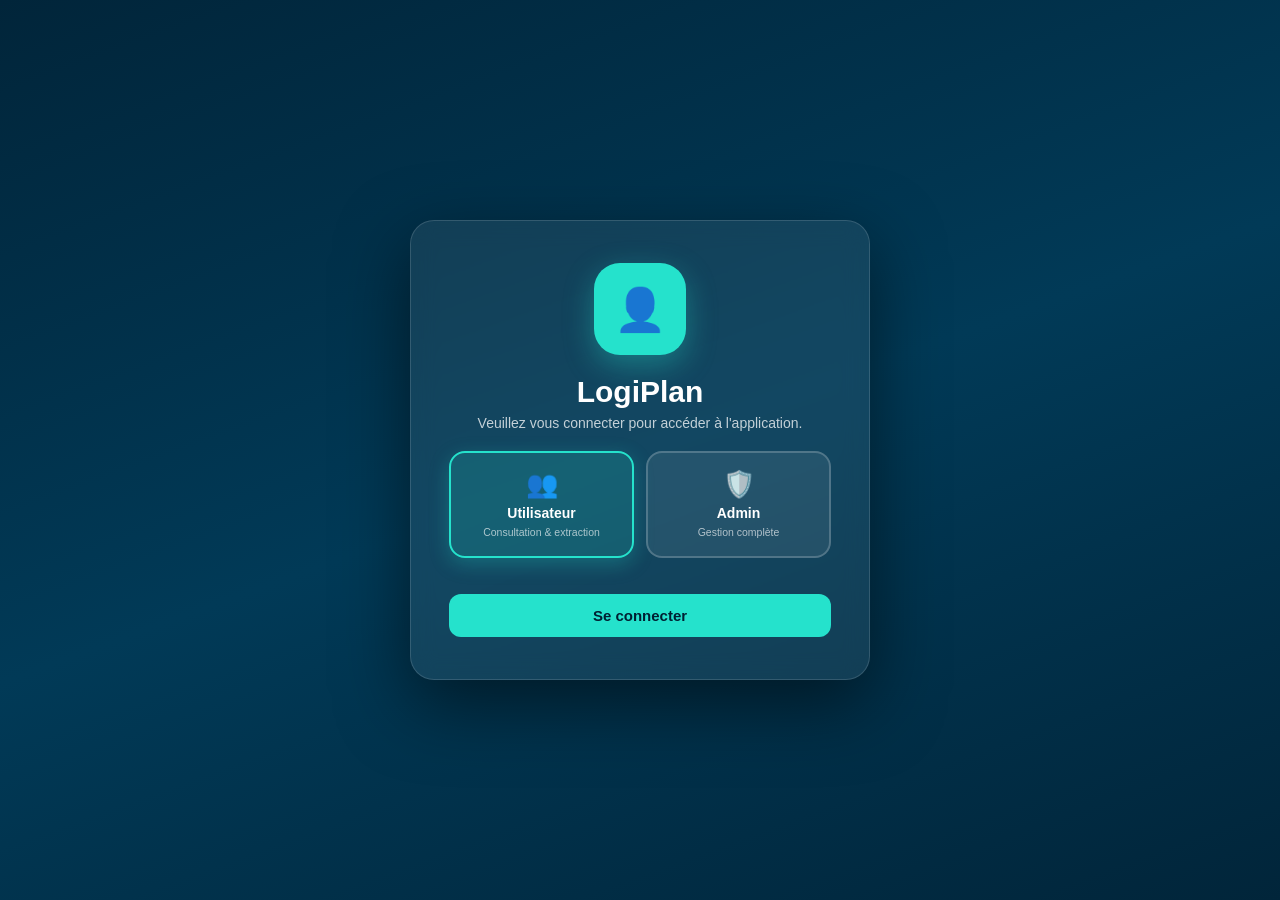
<file: static/login.html>
<!DOCTYPE html>
<html lang="fr">
<head>
<meta charset="utf-8">
<meta name="viewport" content="width=device-width, initial-scale=1">
<title>LogiPlan — Connexion</title>
<link rel="icon" href="data:image/svg+xml,%3Csvg xmlns='http://www.w3.org/2000/svg' viewBox='0 0 64 64'%3E%3Crect width='64' height='64' rx='14' fill='%23003D5B'/%3E%3Crect x='12' y='32' width='9' height='20' rx='2' fill='%2325E2CC'/%3E%3Crect x='27' y='20' width='9' height='32' rx='2' fill='%23ffffff'/%3E%3Crect x='42' y='12' width='9' height='40' rx='2' fill='%2325E2CC'/%3E%3C/svg%3E">
<style>
*{box-sizing:border-box;margin:0;padding:0}
body{min-height:100vh;display:flex;align-items:center;justify-content:center;
  background:linear-gradient(160deg,#01253a 0%,#013a57 50%,#01253a 100%);
  font-family:'Segoe UI',Roboto,Arial,sans-serif;padding:20px;overflow:auto}
.card{background:rgba(255,255,255,.07);border:1px solid rgba(255,255,255,.14);
  backdrop-filter:blur(12px);-webkit-backdrop-filter:blur(12px);
  border-radius:24px;padding:42px 38px;width:min(460px,94vw);
  box-shadow:0 24px 70px rgba(0,0,0,.5);text-align:center}
.ico{width:92px;height:92px;margin:0 auto 20px;background:#25E2CC;border-radius:26px;
  display:flex;align-items:center;justify-content:center;font-size:42px;
  box-shadow:0 10px 30px rgba(37,226,204,.35)}
h1{color:#fff;font-size:30px;margin-bottom:6px}
.sub{color:rgba(255,255,255,.75);font-size:14px;margin-bottom:20px}
.role-pick{display:flex;gap:12px;margin-bottom:16px}
.role-btn{flex:1;background:rgba(255,255,255,.08);border:2px solid rgba(255,255,255,.2);
  border-radius:16px;padding:16px 10px;cursor:pointer;color:#fff;display:flex;flex-direction:column;
  align-items:center;gap:5px;transition:.2s;font-family:inherit}
.role-btn span{font-size:26px}
.role-btn b{font-size:14px}
.role-btn small{font-size:10.5px;color:rgba(255,255,255,.65);line-height:1.3}
.role-btn:hover{border-color:#25E2CC}
.role-btn.selected{border-color:#25E2CC;background:rgba(37,226,204,.16);box-shadow:0 6px 20px rgba(37,226,204,.25)}
.hidden{display:none}
label{display:block;text-align:left;color:#fff;font-weight:700;font-size:13px;margin:12px 0 6px}
input{width:100%;padding:12px 14px;border:none;border-radius:10px;font-size:14px;background:#fff;color:#223}
input:focus{outline:3px solid rgba(37,226,204,.6)}
.pwd-wrap{position:relative}
.pwd-wrap input{padding-right:48px}
.eye{position:absolute;right:8px;top:50%;transform:translateY(-50%);width:34px;height:34px;
  background:transparent;border:none;cursor:pointer;font-size:17px;opacity:.55;line-height:1;padding:0}
.eye:hover{opacity:1}
button.login-btn{width:100%;margin-top:20px;background:#25E2CC;color:#002032;font-size:15px;
  padding:13px;border:none;border-radius:12px;font-weight:800;cursor:pointer;transition:.2s}
button.login-btn:hover:not(:disabled){filter:brightness(1.08);transform:translateY(-2px);
  box-shadow:0 10px 22px rgba(37,226,204,.4)}
button.login-btn:disabled{opacity:.6;cursor:wait}
.msg{background:#ffe3e3;color:#a11;padding:9px 12px;border-radius:9px;font-size:12.5px;
  margin-top:12px;text-align:left}
</style>
</head>
<body>
  <div class="card">
    <div class="ico">👤</div>
    <h1>LogiPlan</h1>
    <p class="sub">Veuillez vous connecter pour accéder à l'application.</p>
    <div class="role-pick">
      <button type="button" class="role-btn selected" data-role="viewer">
        <span>👥</span><b>Utilisateur</b><small>Consultation &amp; extraction</small>
      </button>
      <button type="button" class="role-btn" data-role="admin">
        <span>🛡️</span><b>Admin</b><small>Gestion complète</small>
      </button>
    </div>
    <div id="pwd-zone" class="hidden">
      <label for="p">Mot de passe administrateur</label>
      <div class="pwd-wrap">
        <input id="p" type="password" autocomplete="current-password">
        <button type="button" class="eye" id="eye" title="Afficher / masquer le mot de passe">👁️</button>
      </div>
    </div>
    <button class="login-btn" id="btn">Se connecter</button>
    <div id="err"></div>
  </div>
<script>
const $ = s => document.querySelector(s);
const esc = v => String(v ?? '').replace(/[&<>"]/g, c => ({'&':'&amp;','<':'&lt;','>':'&gt;','"':'&quot;'}[c]));
let role = 'viewer';   // Utilisateur sélectionné par défaut

document.querySelectorAll('.role-btn').forEach(b => b.addEventListener('click', () => {
  document.querySelectorAll('.role-btn').forEach(x => x.classList.remove('selected'));
  b.classList.add('selected');
  role = b.dataset.role;
  // Le mot de passe n'est demandé QUE pour Admin
  $('#pwd-zone').classList.toggle('hidden', role !== 'admin');
  if (role === 'admin') setTimeout(() => $('#p').focus(), 60);
}));

 $('#eye').addEventListener('click', () => {
  const p = $('#p');
  const show = p.type === 'password';
  p.type = show ? 'text' : 'password';
  $('#eye').textContent = show ? '🙈' : '👁️';
  p.focus();
});

async function doLogin(){
  const err = $('#err'); err.innerHTML = '';
  const btn = $('#btn');
  if (role === 'admin'){
    const p = $('#p').value;
    if (!p){ err.innerHTML = '<div class="msg">Saisissez le mot de passe administrateur.</div>'; return; }
    btn.disabled = true; btn.textContent = 'Connexion…';
    try {
      const r = await fetch('/api/login', {method:'POST', headers:{'Content-Type':'application/json'},
        body: JSON.stringify({role: 'admin', password: p})});
      const d = await r.json().catch(() => ({}));
      if (!r.ok){
        err.innerHTML = `<div class="msg">❌ ${esc(d.error || 'Mot de passe incorrect')}</div>`;
        btn.disabled = false; btn.textContent = 'Se connecter';
        return;
      }
      window.location.href = '/';
    } catch(e){
      err.innerHTML = '<div class="msg">❌ Connexion au serveur impossible.</div>';
      btn.disabled = false; btn.textContent = 'Se connecter';
    }
  } else {
    // Utilisateur : connexion directe sans mot de passe
    btn.disabled = true; btn.textContent = 'Connexion…';
    try {
      const r = await fetch('/api/login', {method:'POST', headers:{'Content-Type':'application/json'},
        body: JSON.stringify({role: 'viewer', direct: true})});
      const d = await r.json().catch(() => ({}));
      if (!r.ok){
        err.innerHTML = `<div class="msg">❌ ${esc(d.error || 'Connexion impossible')}</div>`;
        btn.disabled = false; btn.textContent = 'Se connecter';
        return;
      }
      window.location.href = '/';
    } catch(e){
      err.innerHTML = '<div class="msg">❌ Connexion au serveur impossible.</div>';
      btn.disabled = false; btn.textContent = 'Se connecter';
    }
  }
}
 $('#btn').addEventListener('click', doLogin);
 $('#p').addEventListener('keydown', e => { if (e.key === 'Enter') doLogin(); });
</script>
</body>
</html>
</file>
